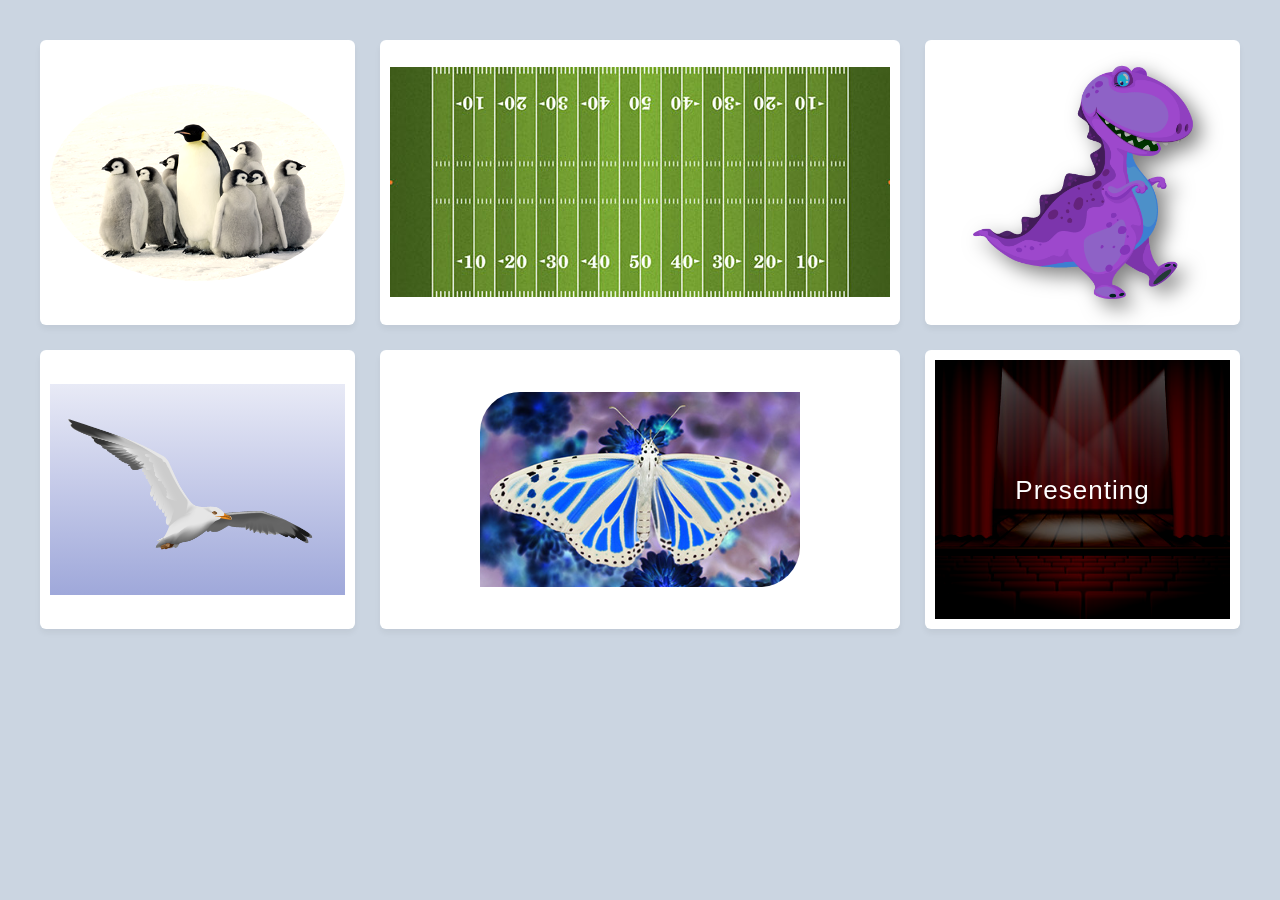
<file: index.html>
<!DOCTYPE html>
<html lang="en">
<head>
    <meta charset="UTF-8">
    <meta name="viewport" content="width=device-width, initial-scale=1.0">
    <title>The Imitation Assignment</title>
    <link rel="stylesheet" href="style.css">
</head>
<body>

    <main class="projects-grid">
        
        <div class="project-box">
            <img src="penguins.jpg" class="img-penguins" alt="Penguins">
        </div>

        <div class="project-box">
            <img src="football_field.jpg" class="img-football" alt="Football Field">
        </div>

        <div class="project-box">
            <img src="dinosaur.png" class="img-dino" alt="Dino">
        </div>

        <div class="project-box">
            <div class="seagull-frame">
                <img src="seagull.png" class="img-seagull" alt="Seagull">
            </div>
        </div>

        <div class="project-box">
            <img src="butterfly.jpg" class="img-butterfly" alt="Butterfly">
        </div>

        <div class="project-box">
            <div class="stage-frame">
                <img src="theater_stage.jpg" class="img-stage" alt="Stage">
                <div class="stage-text">Presenting</div>
            </div>
        </div>

    </main>

</body>
</html>
</file>
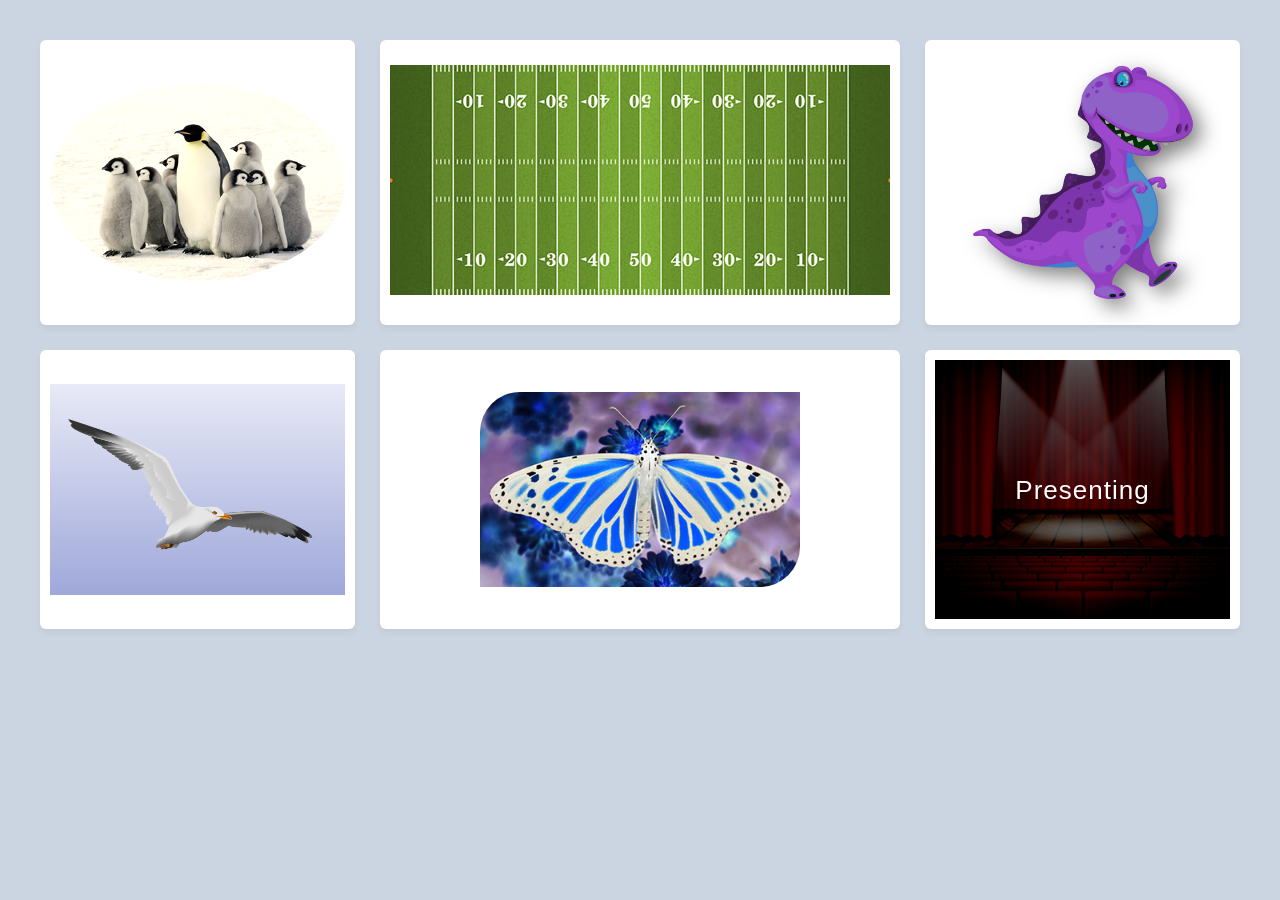
<file: index14.html>
<!DOCTYPE html>
<html lang="uk">
<head>
    <meta charset="UTF-8">
    <meta name="viewport" content="width=device-width, initial-scale=1.0">
    <title>The Imitation Assignment</title>
    <link rel="stylesheet" href="style.css">
</head>
<body>

    <main class="projects-grid">
        
        <div class="project-box">
            <img src="penguins.jpg" class="img-penguins" alt="Penguins">
        </div>

        <div class="project-box">
            <div class="football-frame">
                <img src="football_field.jpg" class="img-football" alt="Football Field">
            </div>
        </div>

        <div class="project-box">
            <img src="dinosaur.png" class="img-dino" alt="Dino">
        </div>

        <div class="project-box">
            <div class="seagull-frame">
                <img src="seagull.png" class="img-seagull" alt="Seagull">
            </div>
        </div>

        <div class="project-box">
            <img src="butterfly.jpg" class="img-butterfly" alt="Butterfly">
        </div>

        <div class="project-box">
            <div class="stage-frame">
                <img src="theater_stage.jpg" class="img-stage" alt="Stage">
                <div class="stage-text">Presenting</div>
            </div>
        </div>

    </main>

</body>
</html>
</file>
<file: style.css>
body {
    background-color: #cbd5e1;
    margin: 0;
    padding: 40px;
    display: flex;
    justify-content: center;
}


.projects-grid {
    display: grid;
    grid-template-columns: repeat(3, 1fr);
    gap: 25px;
    max-width: 1200px;
}


.project-box {
    display: flex;
    justify-content: center;
    align-items: center;
    background: #ffffff;
    padding: 10px;
    border-radius: 6px;
    box-shadow: 0 4px 6px rgba(0,0,0,0.05);
    position: relative;
}

.img-penguins {
    width: 100%;
    max-width: 320px;
    border-radius: 50%;
    filter: sepia(30%) contrast(105%); 
}


.football-green-container {
    width: 320px;
    height: 215px;
    background-image: url('football_field.jpg');
    background-size: cover;
    background-position: center;
    background-color: #2e7d32;
    background-blend-mode: overlay; 
}


.img-dino {
    width: 100%;
    max-width: 250px;
    filter: hue-rotate(140deg) brightness(0.7) saturate(1.5) drop-shadow(8px 8px 10px rgba(0, 0, 0, 0.5));
}


.seagull-frame {
    background: linear-gradient(to top, #9fa8da, #e8eaf6);
    padding: 5px;
}
.img-seagull {
    display: block;
    width: 100%;
    max-width: 320px;
}


.img-butterfly {
    width: 100%;
    max-width: 320px;
    filter: invert(100%);
    border-radius: 40px 0 40px 0;
}


.stage-frame {
    position: relative;
    width: 100%;
    max-width: 320px;
}
.img-stage {
    display: block;
    width: 100%;
    filter: brightness(40%) contrast(120%);
}
.stage-text {
    position: absolute;
    top: 50%;
    left: 50%;
    transform: translate(-50%, -50%);
    color: white;
    font-family: 'Arial', sans-serif;
    font-size: 26px;
    letter-spacing: 1px;
}
</file>
